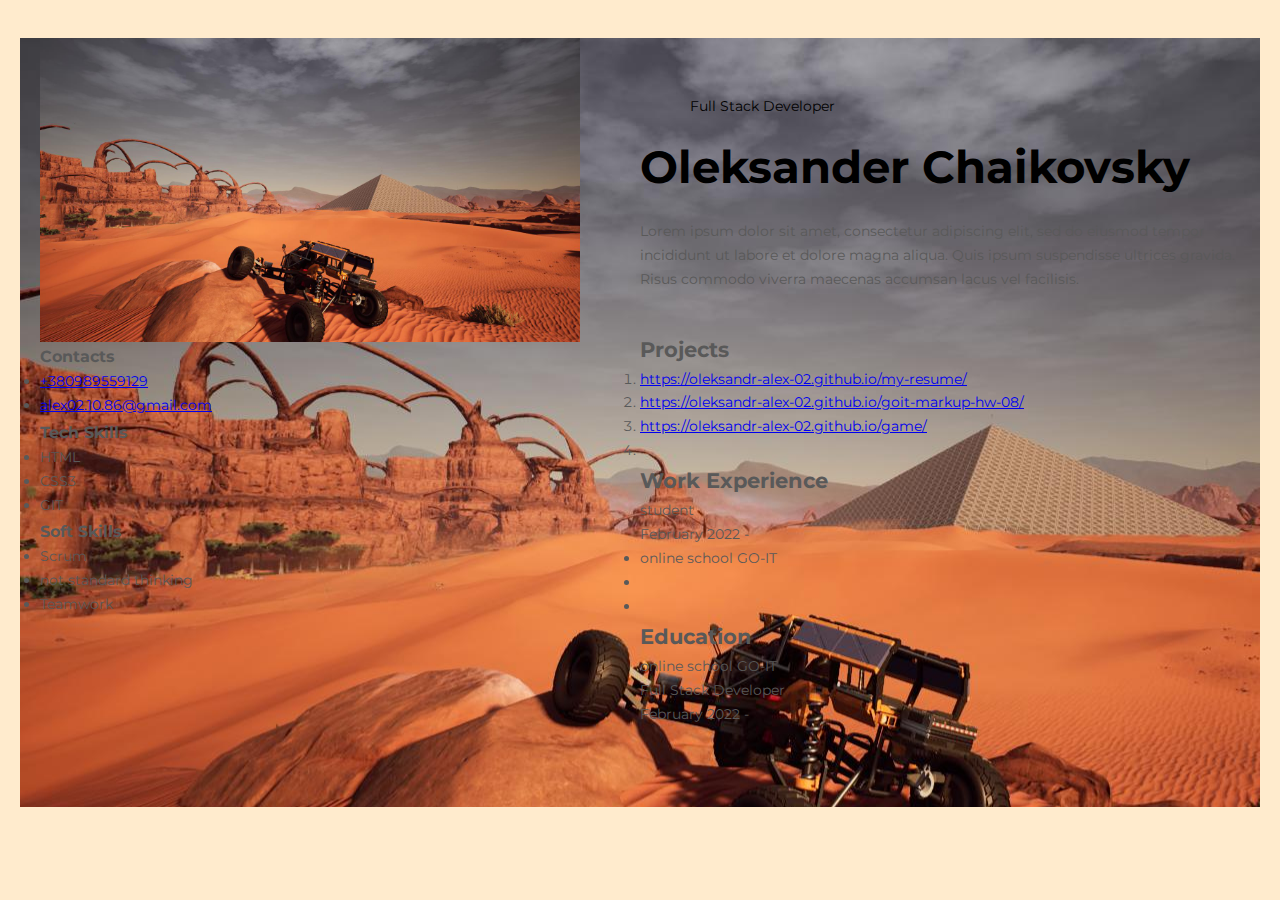
<file: index.html>
<!DOCTYPE html>
<html lang="en">

<head>
    <meta charset="UTF-8">
    <meta http-equiv="X-UA-Compatible" content="IE=edge">
    <meta name="viewport" content="width=device-width, initial-scale=1.0">
    <title>me-resume</title>

    <link rel="preconnect" href="https://fonts.googleapis.com">
    <link rel="preconnect" href="https://fonts.gstatic.com" crossorigin>
    <link href="https://fonts.googleapis.com/css2?family=Montserrat:wght@400;700&display=swap" rel="stylesheet">

    <link rel="stylesheet" href="./css/mein.min.css">
</head>

<body>
    <div class="resume">
        <div class="container">
            <section class="hero">
                <p class="hero__profession">Full Stack Developer</p>
                <h1 class="hero__name">Oleksander Сhaikovsky</h1>
                <p class="hero__biography">
                    Lorem ipsum dolor sit amet, consectetur adipiscing elit, sed do eiusmod tempor incididunt ut labore
                    et dolore magna
                    aliqua. Quis ipsum suspendisse ultrices gravida. Risus commodo viverra maecenas accumsan lacus vel
                    facilisis.
                </p>
            </section>
            <section class="Projects">
                <h2 class="Projects__titel">Projects</h2>
                <ol class="Projects__menu">
                    <li class="Projects__list">
                        <a class="Projects__link"
                            href="https://oleksandr-alex-02.github.io/my-resume/">https://oleksandr-alex-02.github.io/my-resume/</a>
                    </li>
                    <li class="Projects__list">
                        <a class="Projects__link"
                            href="https://oleksandr-alex-02.github.io/goit-markup-hw-08/">https://oleksandr-alex-02.github.io/goit-markup-hw-08/</a>
                    </li>
                    <li class="Projects__list">
                        <a class="Projects__link"
                            href="https://oleksandr-alex-02.github.io/game/">https://oleksandr-alex-02.github.io/game/</a>
                    </li>
                    <li></li>
                </ol>
            </section>
            <section class="Work">
                <h2 class="Work__titel">Work Experience</h2>
                <p class="Work__profession">student</p>
                <p>February 2022 -</p>
                <ul>
                    <li>online school GO-IT</li>
                    <li></li>
                    <li></li>
                </ul>
            </section>
            <section class="Education">
                <h2 class="Education__titel">Education</h2>
                <p class="Education__school">online school GO-IT</p>
                <p class="Education__profession">Full Stack Developer</p>
                <p class="Education__date">February 2022 - </p>
            </section>
        </div>

        <!-- sidebar -->

        <div class="sidebar">
            <section class="">
                <img src="./images/foto.jpg" width="360" alt="Олександр Чайковський">
                <ul class="sidebar__contacts">
                    <h3>Contacts</h3>
                    <li> <a href="tel:+380989559129">+380989559129</a></li>
                    <li><a href="mailto:alex02.10.86@gmail.com">alex02.10.86@gmail.com</a></li>
                </ul>
                <ul class="sidebar__tech-skills">
                    <h3>Tech Skills</h3>
                    <li>HTML</li>
                    <li>CSS3</li>
                    <li>GIT</li>
                </ul>
                <ul class="sidebar__soft-skills">
                    <h3>Soft Skills</h3>
                    <li>Scrum</li>
                    <li>not standard thinking</li>
                    <li>Teamwork</li>
                </ul>
            </section>
        </div>
    </div>
</body>

</html>
</file>
<file: css/mein.min.css>
body{padding-top:30px;font-family:"Montserrat";font-style:normal;font-weight:400;font-size:14px;line-height:1.71;color:#595959;background-color:#ffebcd}.resume{margin:auto;width:1200px;padding:0 20px;display:-webkit-box;display:-ms-flexbox;display:flex;-webkit-box-orient:horizontal;-webkit-box-direction:reverse;-ms-flex-direction:row-reverse;flex-direction:row-reverse;-webkit-box-pack:end;-ms-flex-pack:end;justify-content:flex-end;background-image:url(../../images/foto.jpg)}.container{width:100%;padding:60px 0 80px 60px}.hero__profession{margin-bottom:25px;padding-left:50px;line-height:1.21;color:#000}.hero__name{margin-bottom:25px;font-size:45px;line-height:1.22;color:#000}.hero__biography{margin-bottom:40px;width:600px}h1,h2,h3,h4,h5,h6,ul,ol,p{margin:0;padding:0}img{display:block;width:100%;height:auto;background-size:cover;background-size:contain}/*# sourceMappingURL=mein.min.css.map */
</file>
